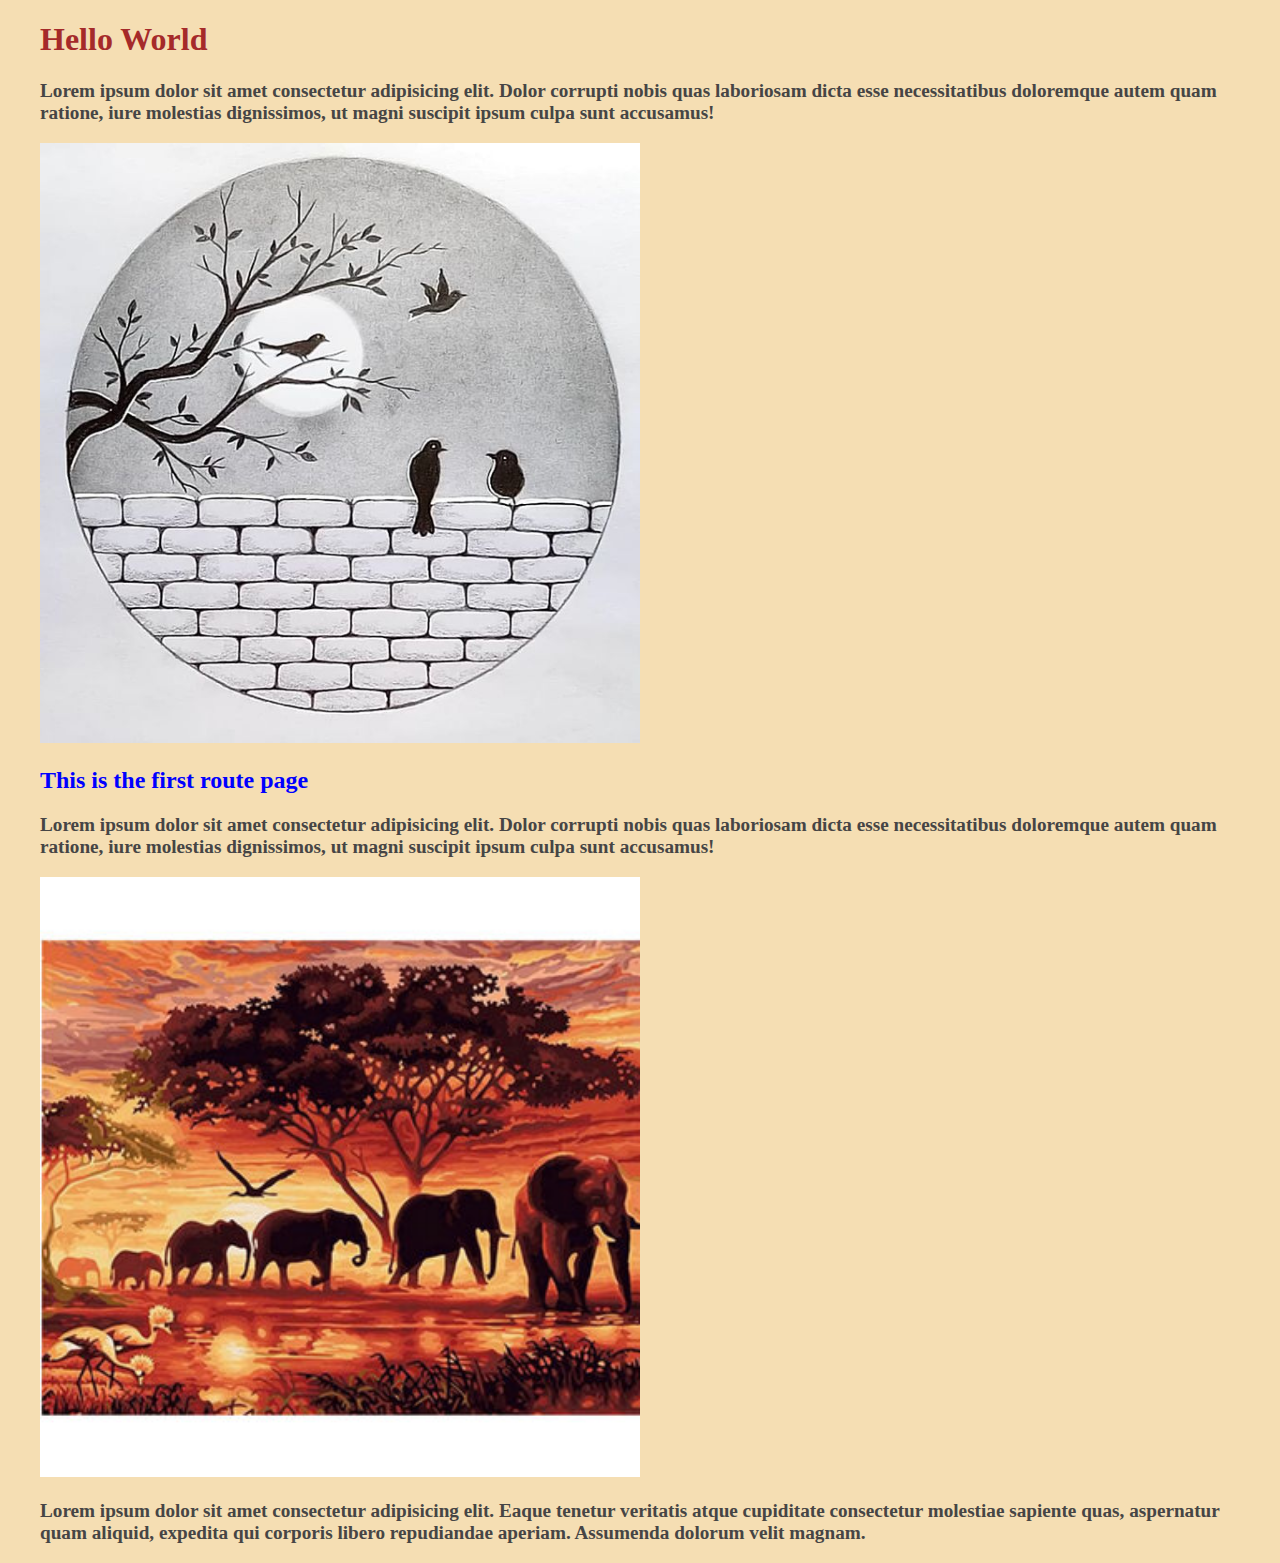
<file: block-BNaaav/index.html>
<!DOCTYPE html>
<html lang="en">
  <head>
    <meta charset="UTF-8" />
    <meta http-equiv="X-UA-Compatible" content="IE=edge" />
    <meta name="viewport" content="width=device-width, initial-scale=1.0" />
    <link rel="stylesheet" href="assets/stylesheets/style.css" />
    <title>Document</title>
  </head>
  <body>
    <h1>Hello World</h1>
    <p>
      Lorem ipsum dolor sit amet consectetur adipisicing elit. Dolor corrupti
      nobis quas laboriosam dicta esse necessitatibus doloremque autem quam
      ratione, iure molestias dignissimos, ut magni suscipit ipsum culpa sunt
      accusamus!
    </p>
    <img src="assets/images/bird.jpg" alt="bird" />
    <h2>This is the first route page</h2>
    <p>
      Lorem ipsum dolor sit amet consectetur adipisicing elit. Dolor corrupti
      nobis quas laboriosam dicta esse necessitatibus doloremque autem quam
      ratione, iure molestias dignissimos, ut magni suscipit ipsum culpa sunt
      accusamus!
    </p>
    <img src="assets/images/elephent.jpg" alt="elephent" />
    <p>
      Lorem ipsum dolor sit amet consectetur adipisicing elit. Eaque tenetur
      veritatis atque cupiditate consectetur molestiae sapiente quas, aspernatur
      quam aliquid, expedita qui corporis libero repudiandae aperiam. Assumenda
      dolorum velit magnam.
    </p>
  </body>
</html>
</file>
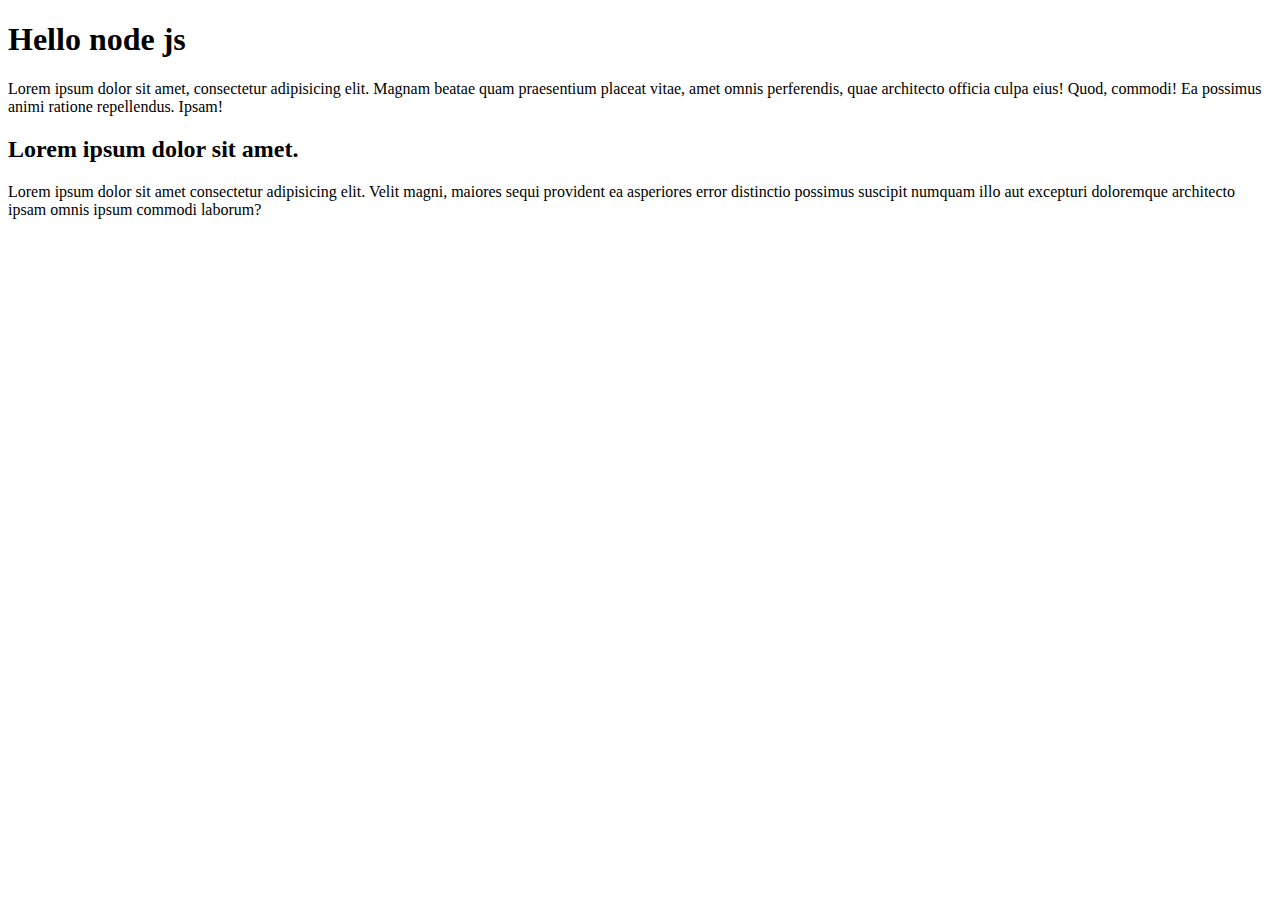
<file: block-BNaaat/node.html>
<!DOCTYPE html>
<html lang="en">
  <head>
    <meta charset="UTF-8" />
    <meta http-equiv="X-UA-Compatible" content="IE=edge" />
    <meta name="viewport" content="width=device-width, initial-scale=1.0" />
    <title>Document</title>
  </head>
  <body>
    <h1>Hello node js</h1>
    <p>
      Lorem ipsum dolor sit amet, consectetur adipisicing elit. Magnam beatae
      quam praesentium placeat vitae, amet omnis perferendis, quae architecto
      officia culpa eius! Quod, commodi! Ea possimus animi ratione repellendus.
      Ipsam!
    </p>
    <h2>Lorem ipsum dolor sit amet.</h2>
    <p>
      Lorem ipsum dolor sit amet consectetur adipisicing elit. Velit magni,
      maiores sequi provident ea asperiores error distinctio possimus suscipit
      numquam illo aut excepturi doloremque architecto ipsam omnis ipsum commodi
      laborum?
    </p>
  </body>
</html>
</file>
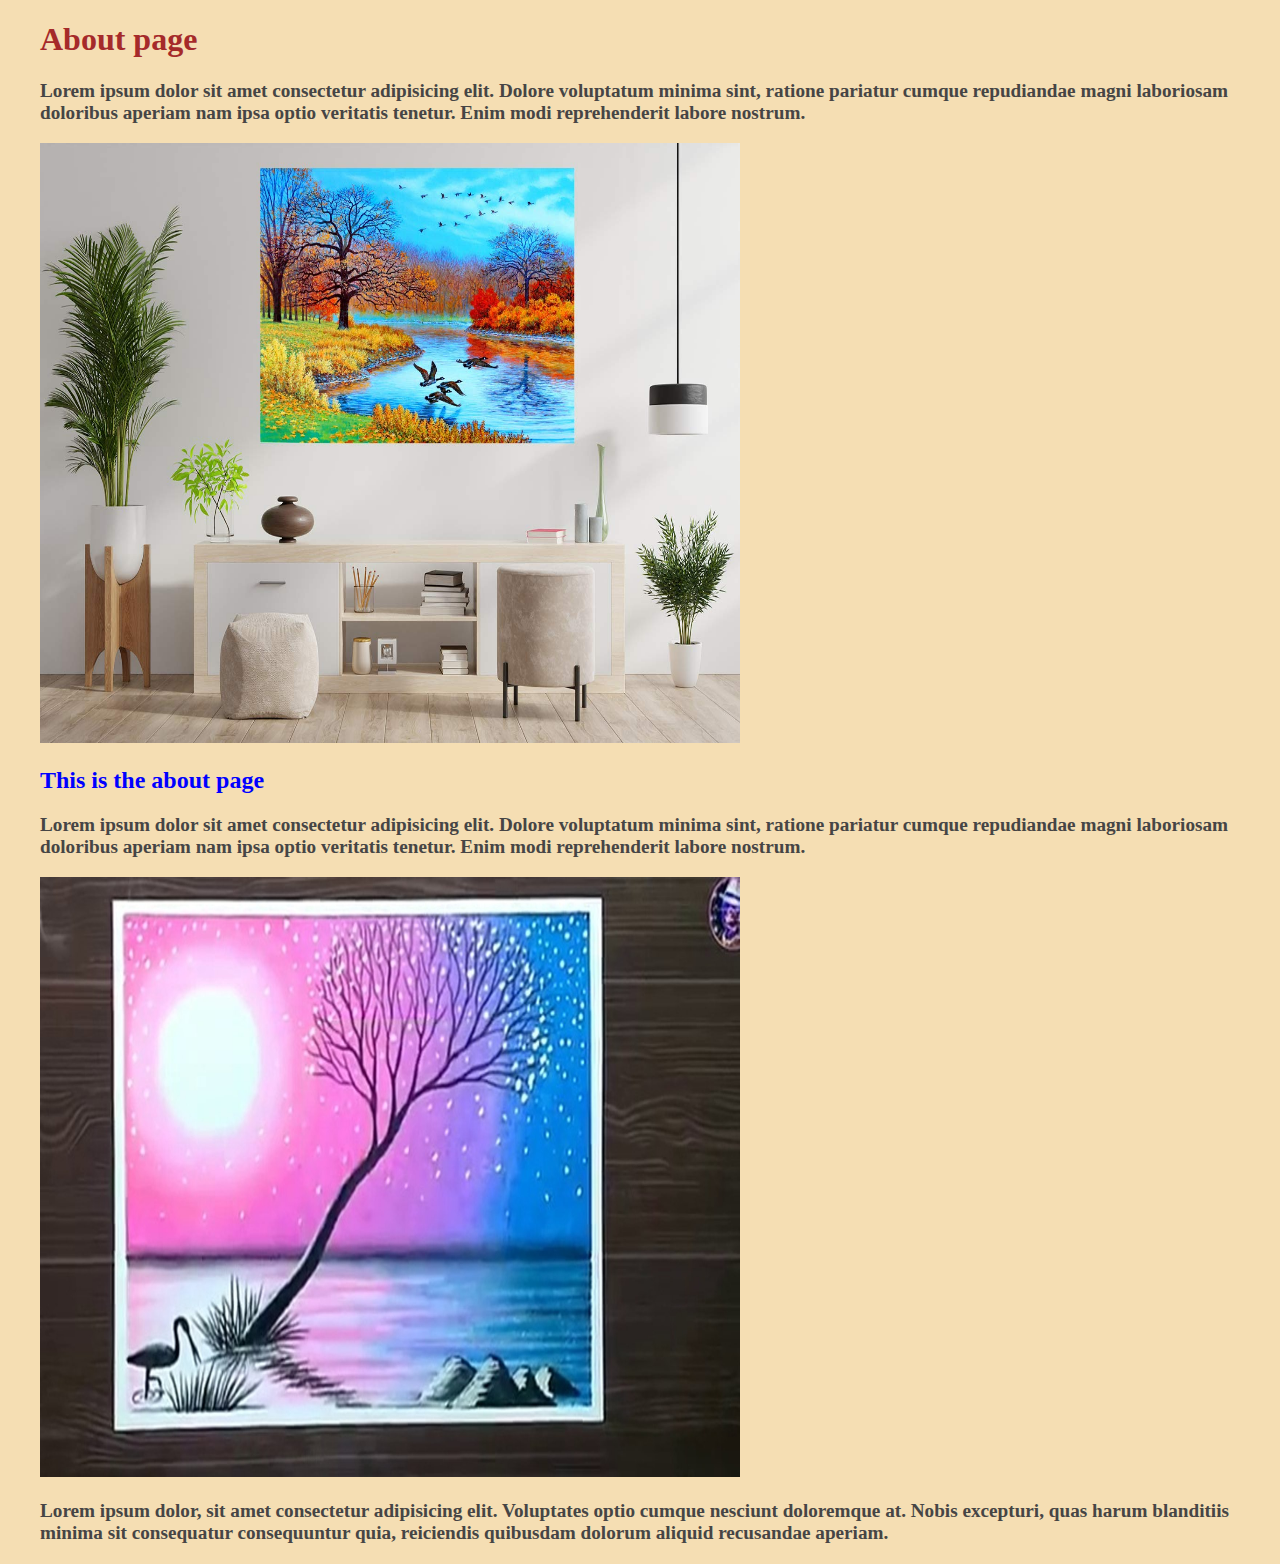
<file: block-BNaaav/about.html>
<!DOCTYPE html>
<html lang="en">
  <head>
    <meta charset="UTF-8" />
    <meta http-equiv="X-UA-Compatible" content="IE=edge" />
    <meta name="viewport" content="width=device-width, initial-scale=1.0" />
    <title>About</title>
    <link rel="stylesheet" href="assets/stylesheets/style.css" />
  </head>
  <body>
    <h1>About page</h1>
    <p>
      Lorem ipsum dolor sit amet consectetur adipisicing elit. Dolore voluptatum
      minima sint, ratione pariatur cumque repudiandae magni laboriosam
      doloribus aperiam nam ipsa optio veritatis tenetur. Enim modi
      reprehenderit labore nostrum.
    </p>
    <img src="assets/images/wall.jpg" alt="wall" />
    <h2>This is the about page</h2>
    <p>
      Lorem ipsum dolor sit amet consectetur adipisicing elit. Dolore voluptatum
      minima sint, ratione pariatur cumque repudiandae magni laboriosam
      doloribus aperiam nam ipsa optio veritatis tenetur. Enim modi
      reprehenderit labore nostrum.
    </p>
    <img src="assets/images/tree.jpg" alt="tree" />
    <p>
      Lorem ipsum dolor, sit amet consectetur adipisicing elit. Voluptates optio
      cumque nesciunt doloremque at. Nobis excepturi, quas harum blanditiis
      minima sit consequatur consequuntur quia, reiciendis quibusdam dolorum
      aliquid recusandae aperiam.
    </p>
    <h2></h2>
  </body>
</html>
</file>
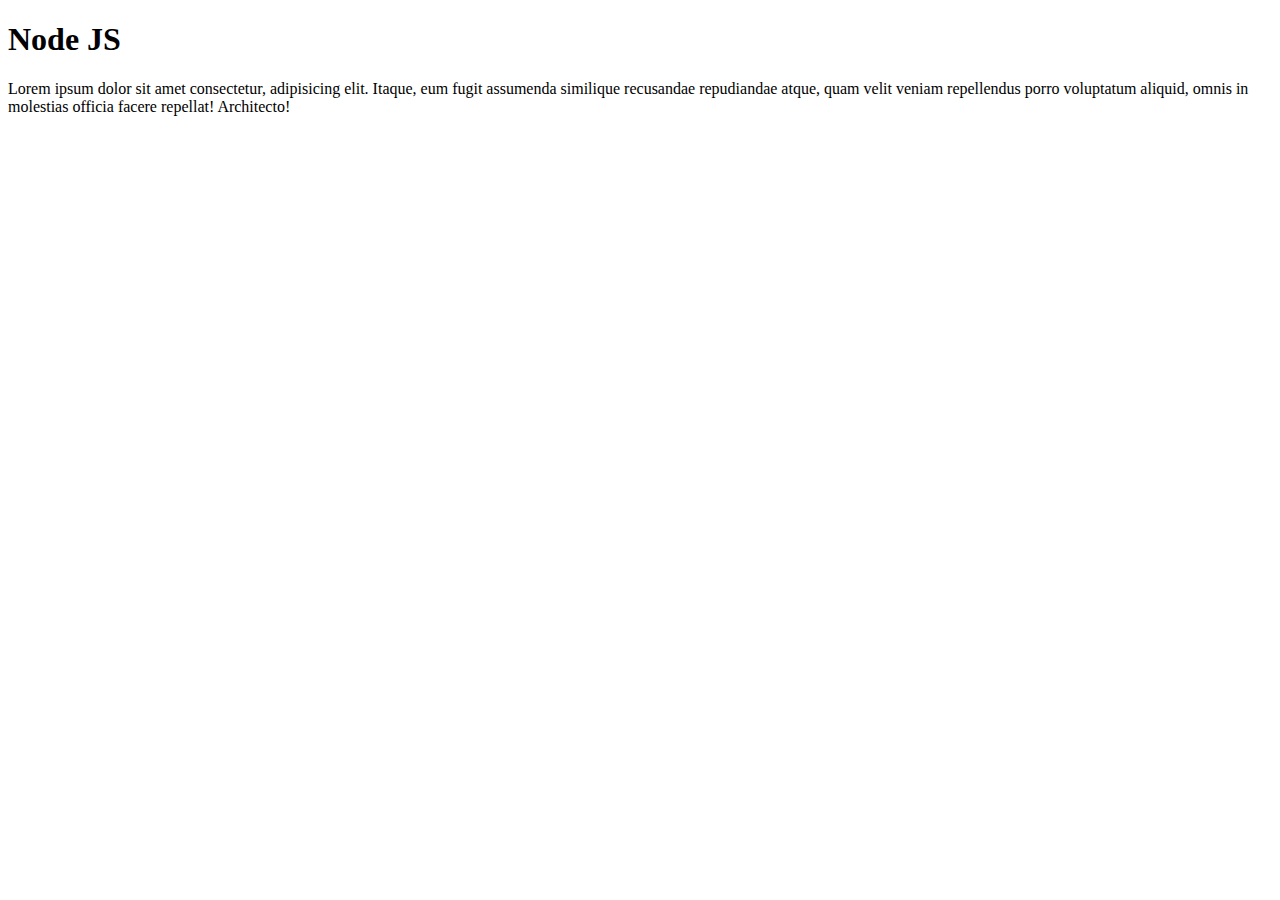
<file: block-BNaaau/node/about.html>
<!DOCTYPE html>
<html lang="en">
  <head>
    <meta charset="UTF-8" />
    <meta http-equiv="X-UA-Compatible" content="IE=edge" />
    <meta name="viewport" content="width=device-width, initial-scale=1.0" />
    <title>Document</title>
  </head>
  <body>
    <h1>Node JS</h1>
    <body>
      Lorem ipsum dolor sit amet consectetur, adipisicing elit. Itaque, eum
      fugit assumenda similique recusandae repudiandae atque, quam velit veniam
      repellendus porro voluptatum aliquid, omnis in molestias officia facere
      repellat! Architecto!
    </body>
  </body>
</html>
</file>
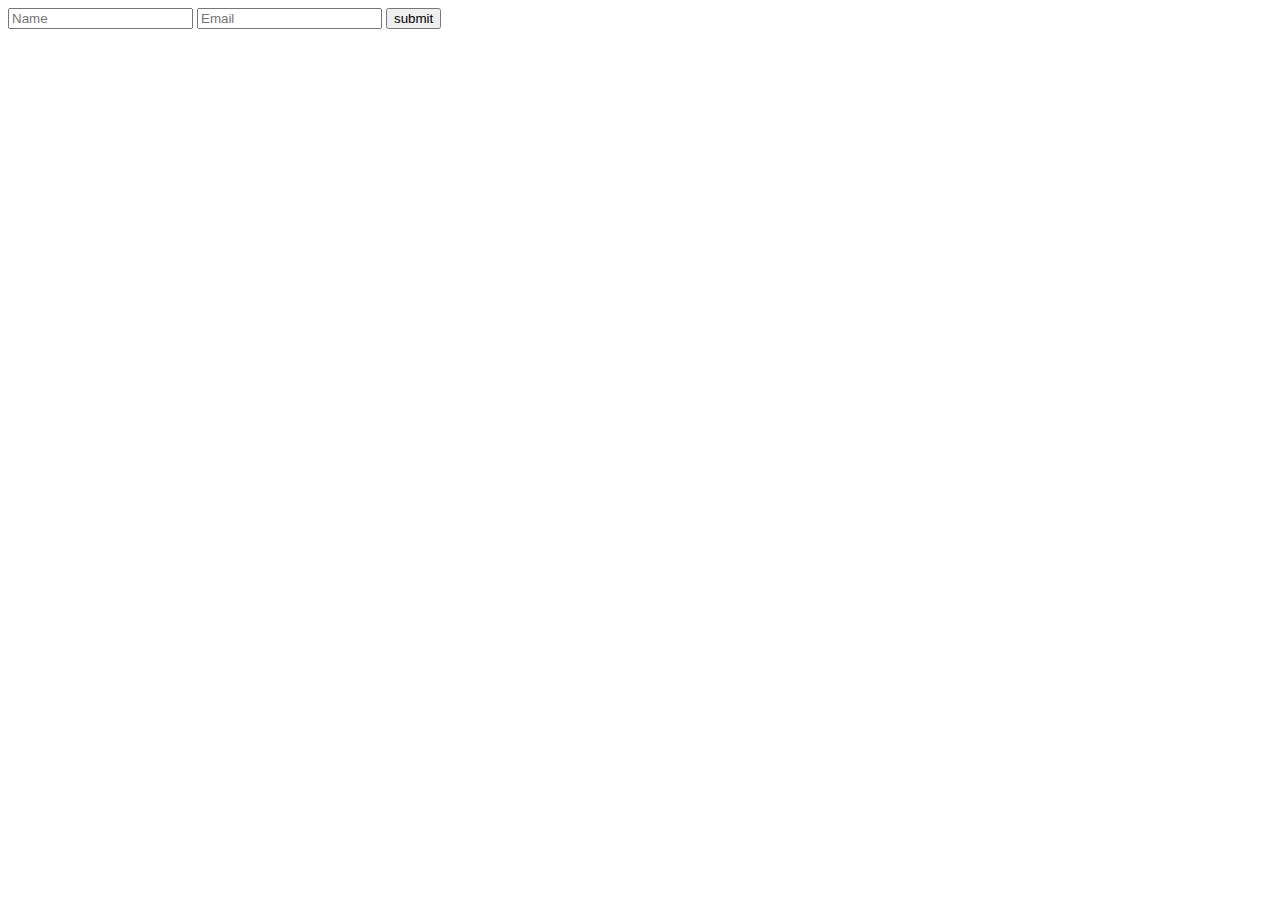
<file: block-BNaaau/node/form.html>
<!DOCTYPE html>
<html lang="en">
  <head>
    <meta charset="UTF-8" />
    <meta http-equiv="X-UA-Compatible" content="IE=edge" />
    <meta name="viewport" content="width=device-width, initial-scale=1.0" />
    <title>Document</title>
  </head>
  <body>
    <form action="/users" method="GET">
      <input type="text" placeholder="Name" />
      <input type="text" placeholder="Email" />
      <input type="button" value="submit" />
    </form>
  </body>
</html>
</file>
<file: block-BNaaav/assets/stylesheets/style.css>
body {
  max-width: 1200px;
  background-color: wheat;
  margin: 0 auto;
}

h1 {
  color: brown;
  font-weight: 800;
}

h2 {
  color: blue;
}

p {
  font-size: 1.2rem;
  font-weight: 600;
  color: rgb(70, 69, 69);
}

img {
  height: 600px;
  max-width: 700px;
}
</file>
